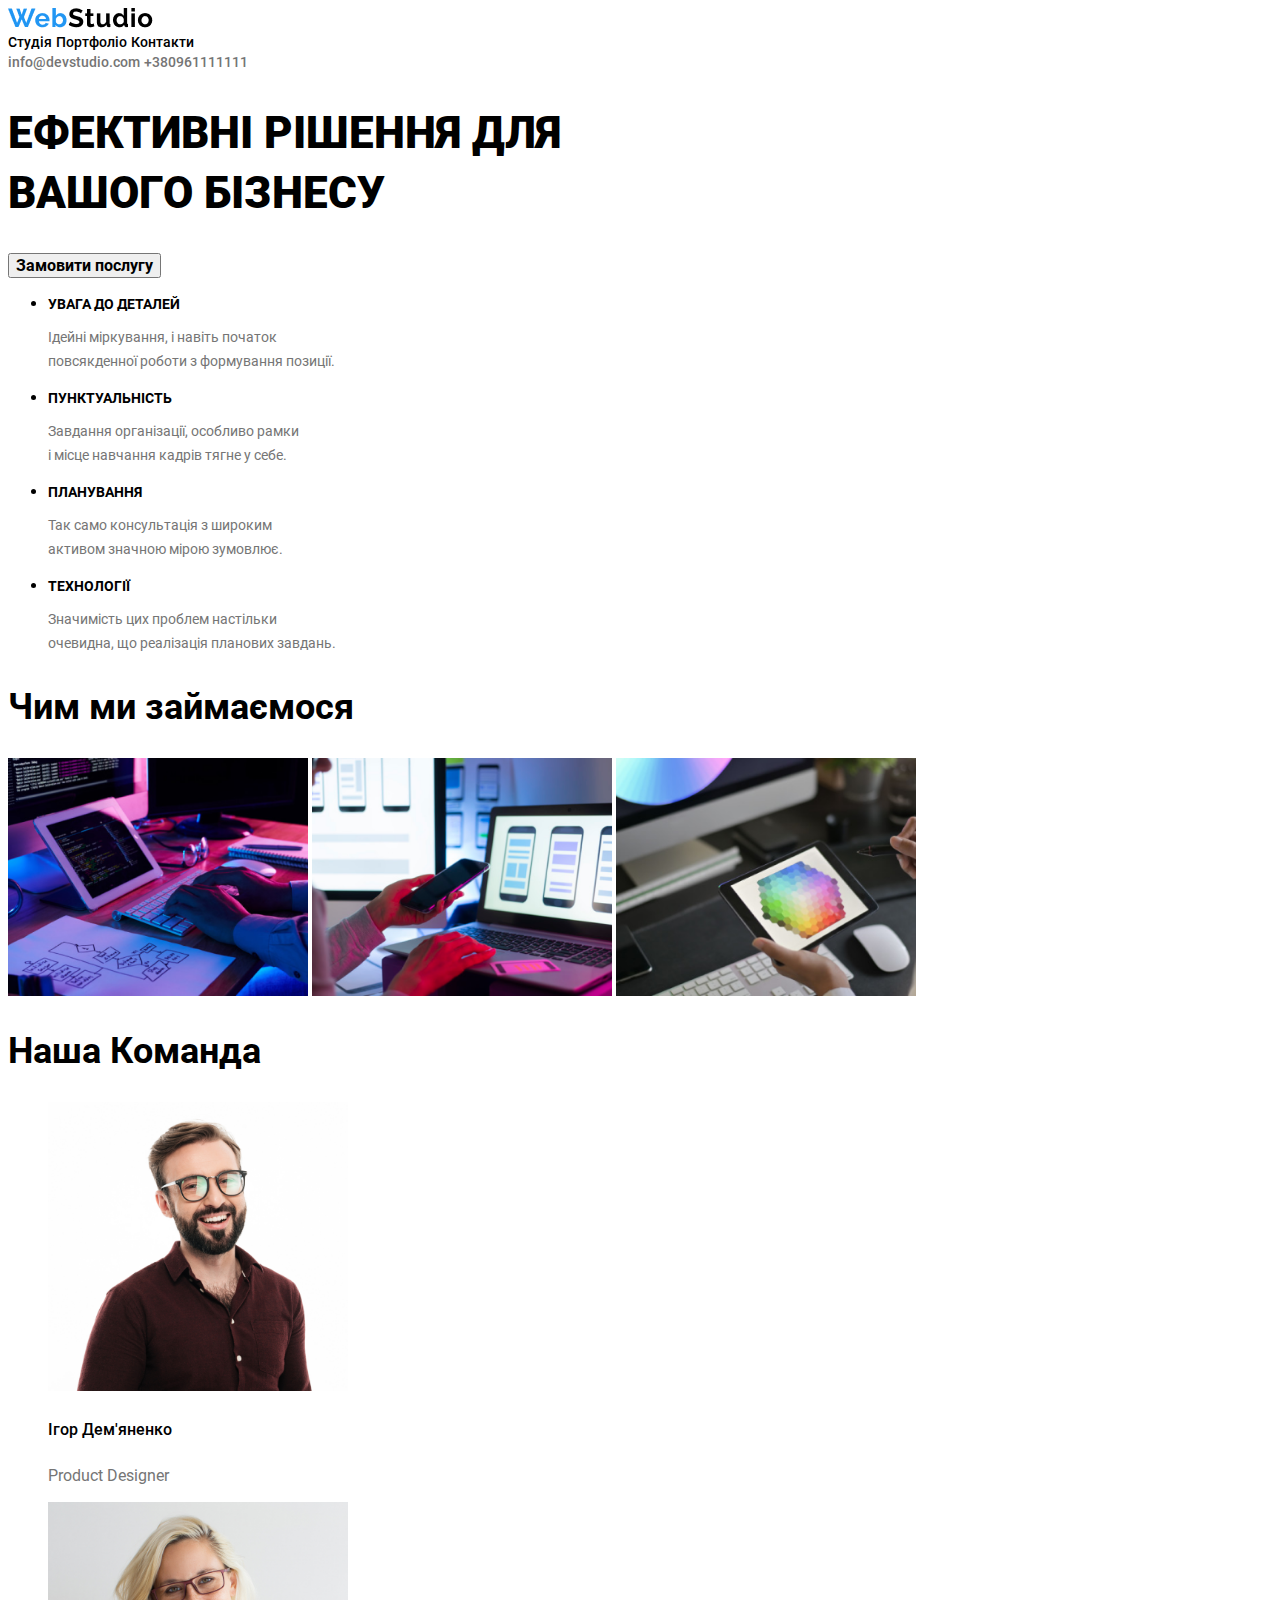
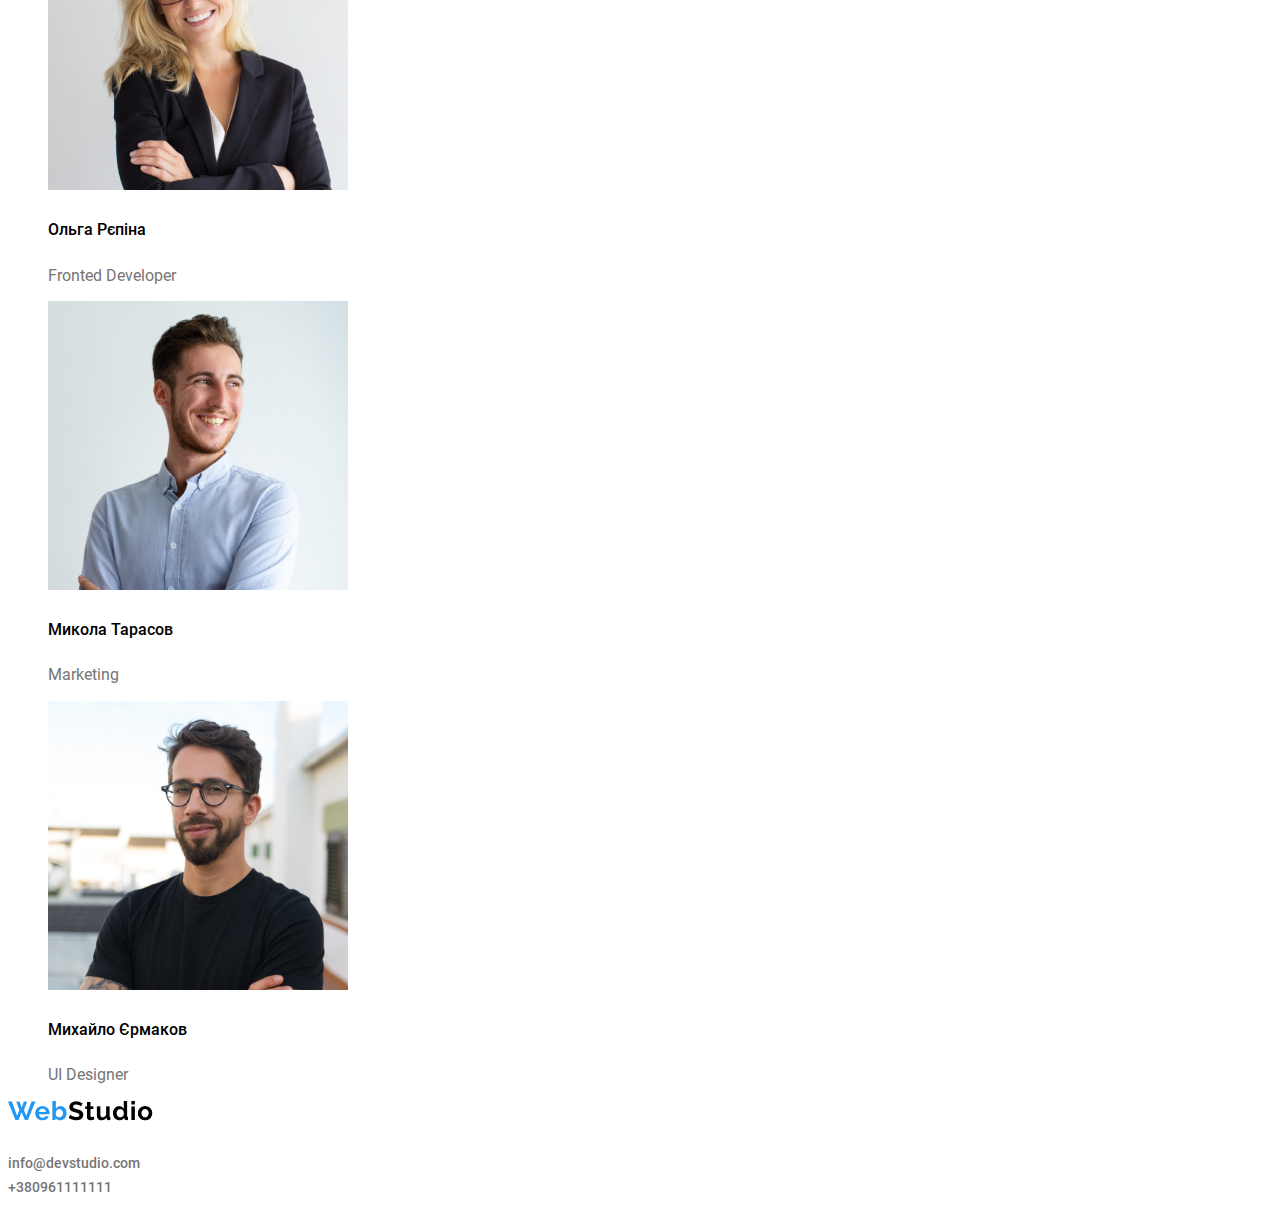
<file: index.html>
<!DOCTYPE html>
<html lang="en">

<head>
    <meta charset="UTF-8">
    <meta name="viewport" content="width=device-width, initial-scale=1.0">
    <title>Document</title>
    <link rel="stylesheet" href="https://necolas.github.io/normalize.css/8.0.1/normalize.css">
    <link rel="stylesheet" href="./style.css">
</head>

<body>
    <header class="header">
        <img class="logo"  src="./img/WebStudio (2).png" alt="">
        <nav class="nav">
            <a class="nav-link" href="./index.html">Студія</a>
            <a class="nav-link" href="./portfolio.html">Портфоліо</a>
            <a class="nav-link" href="">Контакти</a>
        </nav>
        <div class="div">
<a class="div-link" href="mailto:info@devstudio.com">info@devstudio.com</a>
<a class="div-link" href="tel:+380961111111">+380961111111</a>
        </div>


    </header>
    <main>
        <section class="title">
            <h1 class="title-title">ЕФЕКТИВНІ РІШЕННЯ ДЛЯ<br> ВАШОГО БІЗНЕСУ</h1>
            <button class="title-button" type="button">Замовити послугу</button>
        </section>
        <section class="list">
            <ul class="ul-list">
                <li class="li-list">
                    <h3 class="li-title">УВАГА ДО ДЕТАЛЕЙ</h3>
                    <p class="li-text">Ідейні міркування, і навіть початок<Br> повсякденної роботи з формування позиції.</p>
                </li>
                <li class="li-list">
                    <h3 class="li-title">ПУНКТУАЛЬНІСТЬ</h3>
                    <p class="li-text">Завдання організації, особливо рамки<Br> і місце навчання кадрів тягне у себе.</p>
                </li>
                <li class="li-list">
                    <h3 class="li-title">ПЛАНУВАННЯ</h3>
                    <p class="li-text">Так само консультація з широким<br> активом значною мірою зумовлює.</p>
                </li>
                <li class="li-list">
                    <h3 class="li-title">ТЕХНОЛОГІЇ</h3>
                    <P class="li-text">Значимість цих проблем настільки <br>очевидна, що реалізація планових завдань.</P>
                </li>
            </ul>
        </section>
        <section class="team">
            <h2 class="team-title">Чим ми займаємося</h2>
            <div class="team-div">
                <img class="div-img" src="./img/img (12).png" width="300" alt="">
                <img class="div-img" src="./img/img (13).png" width="300" alt="">
                <img class="div-img" src="./img/img (14).png" width="300" alt="">
            </div>
        </section>

        <section class="section-team">
            <h2 class="team-title">Наша Команда</h2>
            <figure class="section-figure">
                <img class="section-img" src="./img/img (4).jpg" width="300" alt="">
                <figcaption class="section-figcaption">
                    <h5 class="section-title">Ігор Дем'яненко</h5>
                    <p class="section-text" >Product Designer</p>
                </figcaption>

            </figure>
            <figure class="section-figure" >
                <img class="section-img" src="./img/img (5).jpg" width="300" alt="">
                <figcaption class="section-figcaption" >
                    <h5 class="section-title">Ольга Рєпіна</h5>
                    <p class="section-text" >Fronted Developer</p>
                </figcaption>
            </figure>
            <figure class="section-figure" >
                <img class="section-img" src="./img/img (6).jpg" width="300" alt="">
                <figcaption class="section-figcaption" >
                    <h5 class="section-title">Микола Тарасов</h5>
                    <p class="section-text" >Marketing</p>
                </figcaption>
            </figure>
            <figure class="section-figure" >
                <img class="section-img" src="./img/img (7).jpg" width="300" alt="">
                <figcaption class="section-figcaption" >
                    <h5 class="section-title">Михайло Єрмаков</h5>
                    <p class="section-text" >UI Designer</p>
                </figcaption>
            </figure>


        </section>
    </main>
    <footer class="footer">
        <div class="div-footer">
            <img class="logo"  src="./img/WebStudio (2).png" alt="">
            <address class="footer-address">
                м. Київ, пр-т Лесі Українки, 26
            </address>
<a class="div-link" href="mailto:info@devstudio.com">info@devstudio.com</a><br>
<a class="div-link" href="tel:+380961111111">+380961111111</a>
        </div>
    </footer>


</body>

</html>
</file>
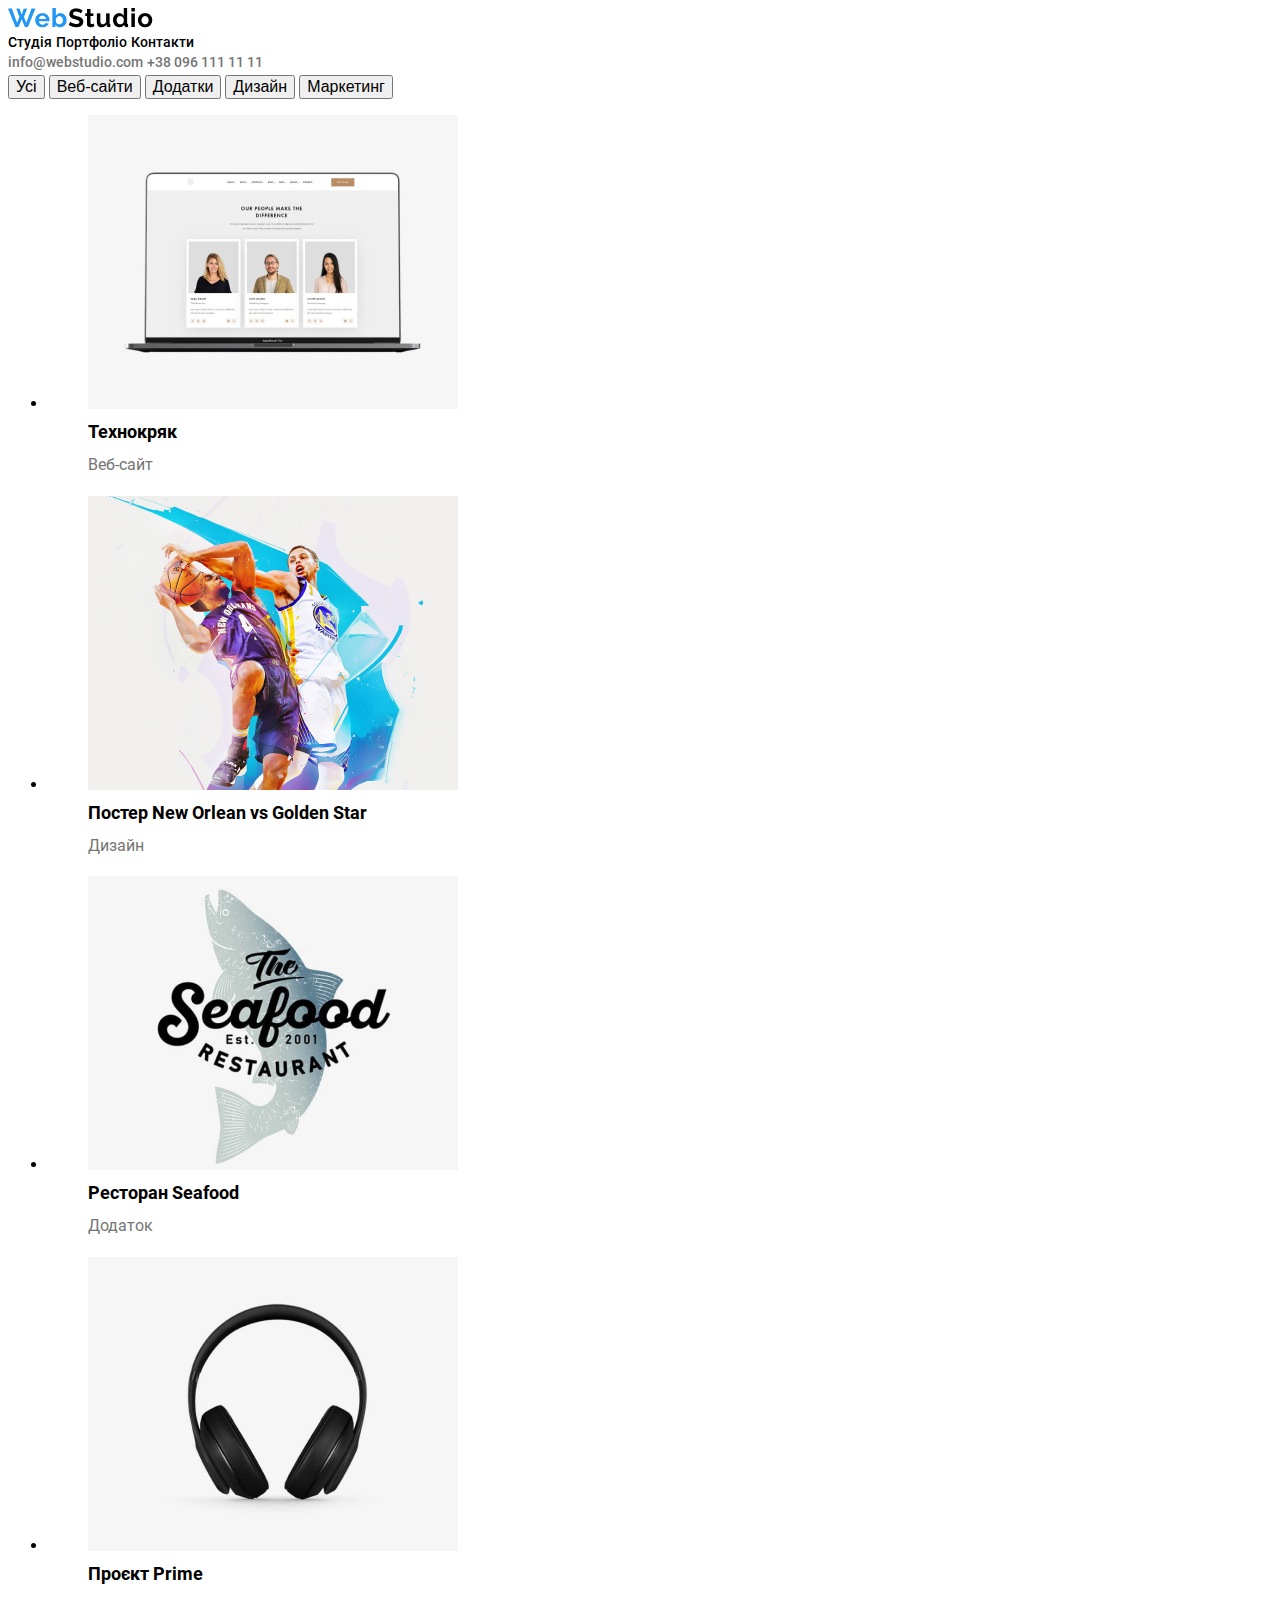
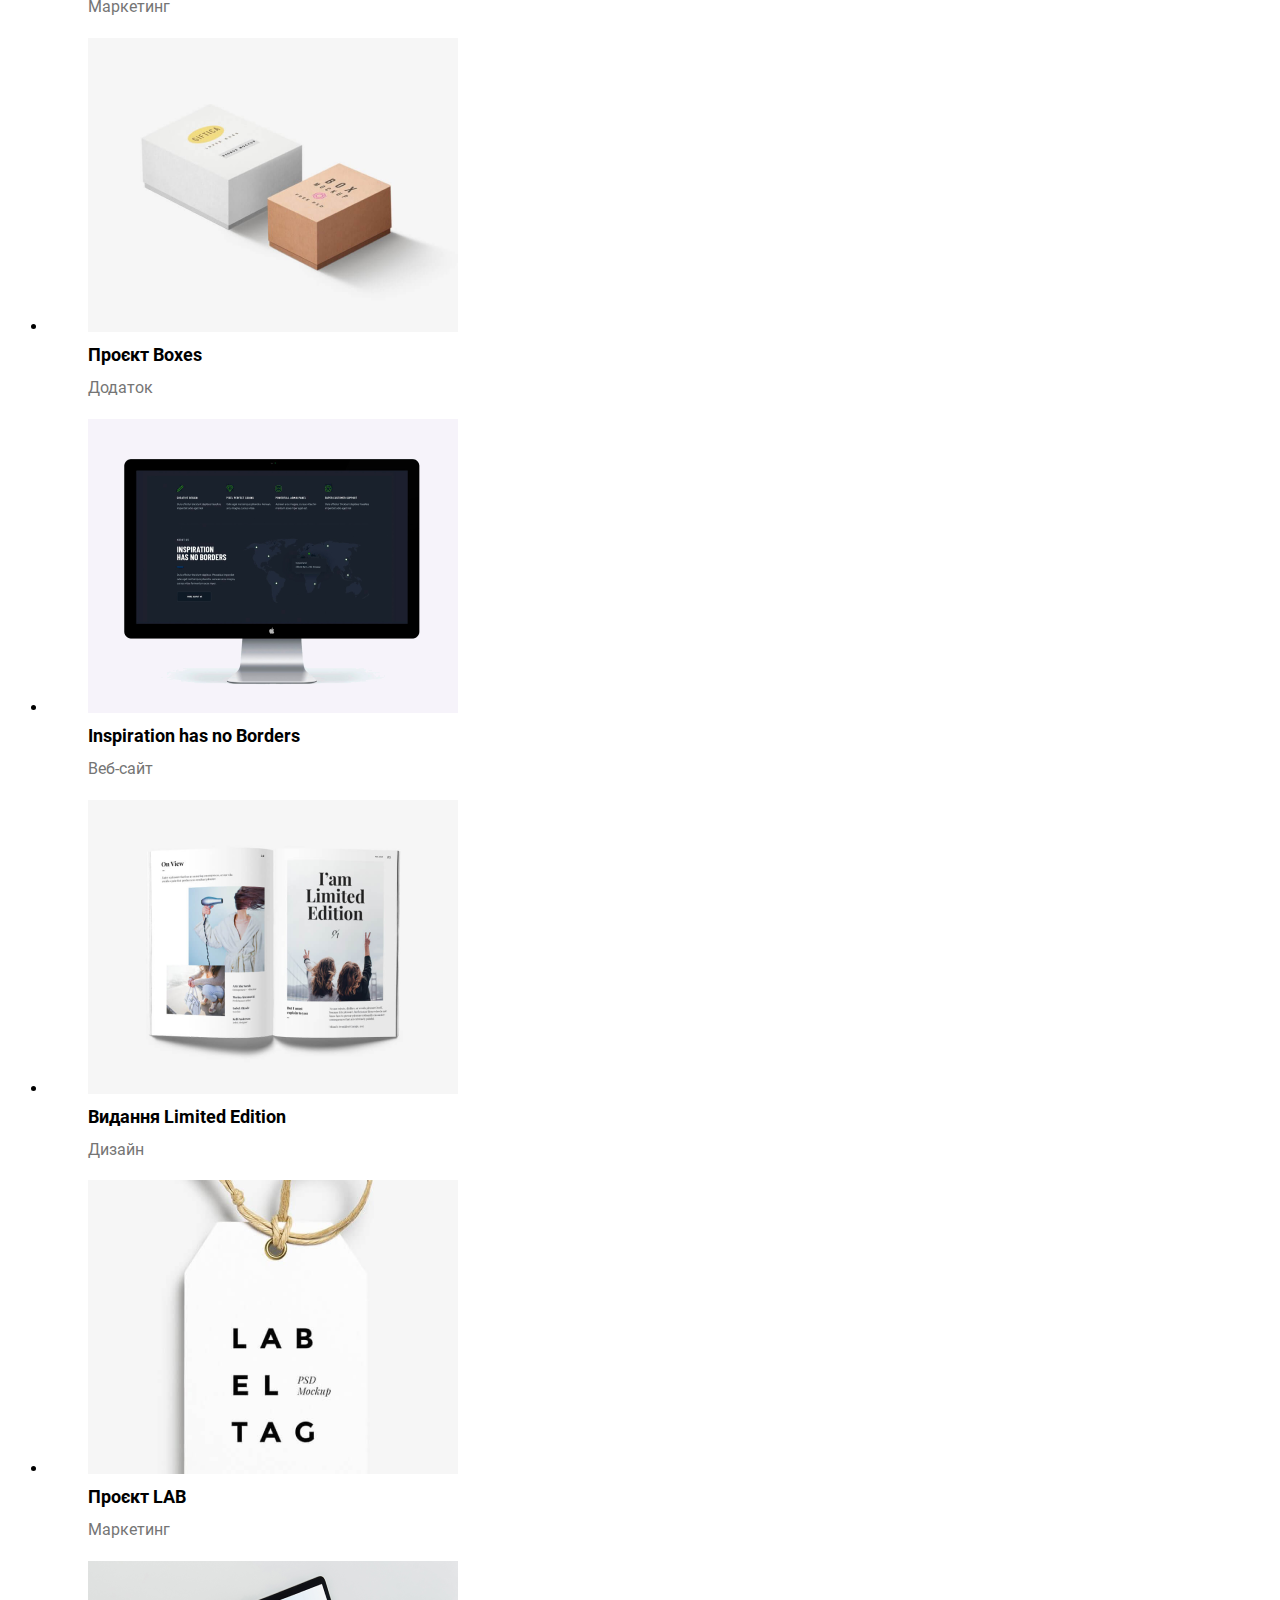
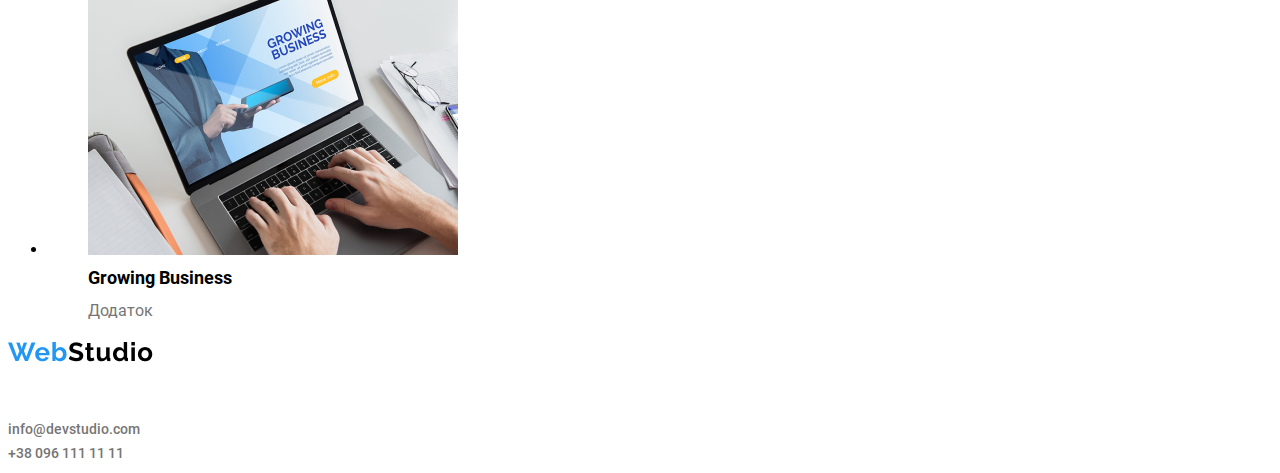
<file: portfolio.html>
<!DOCTYPE html>
<html lang="en">

<head>
    <meta charset="UTF-8">
    <meta name="viewport" content="width=device-width, initial-scale=1.0">
    <title>Document</title>
    <link rel="stylesheet" href="./style2.css">
</head>

<body>
    <header class="header">
        <img class="logo" src="./img/WebStudio (2).png" alt="">
        <nav class="team">   
                <a class="team-link" href="./index.html">Студія</a></li>
                <a class="team-link" href="./portfolio.html">Портфоліо</a></li>
                <a class="team-link" href="#">Контакти</a></li>   
        </nav>
        <address class="type">
            <a class="address-sub" href="mailto:info@webstudio.com">info@webstudio.com</a>
            <a class="address-sub" href="tel:+380961111111">+38 096 111 11 11</a>
        </address>
    </header>
    <main>
        <div class="class" >
                <button class="class-sub" >Усі</button>
                <button class="class-sub" >Веб-сайти</button>
                <button class="class-sub" >Додатки</button>
                <button class="class-sub" >Дизайн</button>
                <button class="class-sub" >Маркетинг</button>
        </div>
        <section class="section">
            <ul class="section-ul">
                <li class="section-li">
                    <figure class="section-figure">
                        <img class="section-img" src="./img/img (15).png" alt="">
                        <figcaption class="section-figcaption">
                            <h3 class="section-title" >Технокряк</h3>
                            <p class="section-text" >Веб-сайт</p>
                        </figcaption>
                    </figure>
                </li>
                <li class="section-li" >
                    <figure class="section-figure" >
                        <img class="section-img" src="./img/img (16).png" alt="">
                        <figcaption class="section-figcaption" >
                            <h3 class="section-title" >Постер New Orlean vs Golden Star</h3>
                            <p class="section-text" >Дизайн</p>
                        </figcaption>
                    </figure>
                </li>
                <li class="section-li" >
                    <figure class="section-figure"  >
                        <img class="section-img" src="./img/img (17).png" alt="">
                        <figcaption class="section-figcaption" >
                            <h3 class="section-title" >Ресторан Seafood</h3>
                            <p class="section-text" >Додаток</p>
                        </figcaption>
                    </figure>
                </li>
                <li class="section-li" >
                    <figure class="section-figure" >
                        <img class="section-img" src="./img/img (18).png" alt="">
                        <figcaption class="section-figcaption" >
                            <h3 class="section-title" >Проєкт Prime</h3>
                            <p class="section-text" >Маркетинг</p>
                        </figcaption>
                    </figure>
                </li>
                <li class="section-li" >
                    <figure class="section-figure" >
                        <img class="section-img" src="./img/img (19).png" alt="">
                        <figcaption class="section-figcaption" >
                            <h3 class="section-title" >Проєкт Boxes</h3>
                            <p class="section-text" >Додаток</p>
                        </figcaption>
                    </figure>
                </li>
                <li class="section-li" >
                    <figure class="section-figure" > 
                        <img class="section-img" src="./img/img (20).png" alt="">
                        <figcaption class="section-figcaption" >
                            <h3 class="section-title" >Inspiration has no Borders</h3>
                            <p class="section-text" >Веб-сайт</p>
                        </figcaption>
                    </figure>
                </li>
                <li class="section-li" >
                    <figure class="section-figure" >
                        <img class="section-img" src="./img/img (21).png" alt="">
                        <figcaption class="section-figcaption" >
                            <h3 class="section-title" >Видання Limited Edition</h3>
                            <p class="section-text" >Дизайн</p>
                        </figcaption>
                    </figure>
                </li>
                <li class="section-li" >
                    <figure class="section-figure" >
                        <img class="section-img" src="./img/img (22).png" alt="">
                        <figcaption class="section-figcaption" >
                            <h3 class="section-title" >Проєкт LAB</h3>
                            <p class="section-text" >Маркетинг</p>
                        </figcaption>
                    </figure>
                </li>
                <li class="section-li" >
                    <figure class="section-figure" >
                        <img class="section-img" src="./img/img (23).png" alt="">
                        <figcaption class="section-figcaption" >
                            <h3 class="section-title" >Growing Business</h3>
                            <p class="section-text" >Додаток</p>
                        </figcaption>
                    </figure>
                </li>
            </ul>
        </section>
    </main>
    <footer class="footer">
        <img class="logo" src="./img/WebStudio (2).png" alt="">
        <address class="footer-address">
            <p class="footer-address-sub" >м. Київ, пр-т Лесі Українки, 26</p>
            <a class="address-sub" href="melito:info@devstudio.com">info@devstudio.com</a><br>
            <a class="address-sub" href="tel:+380961111111">+38 096 111 11 11</a>
        </address>
    </footer>
</body>

</html>
</file>
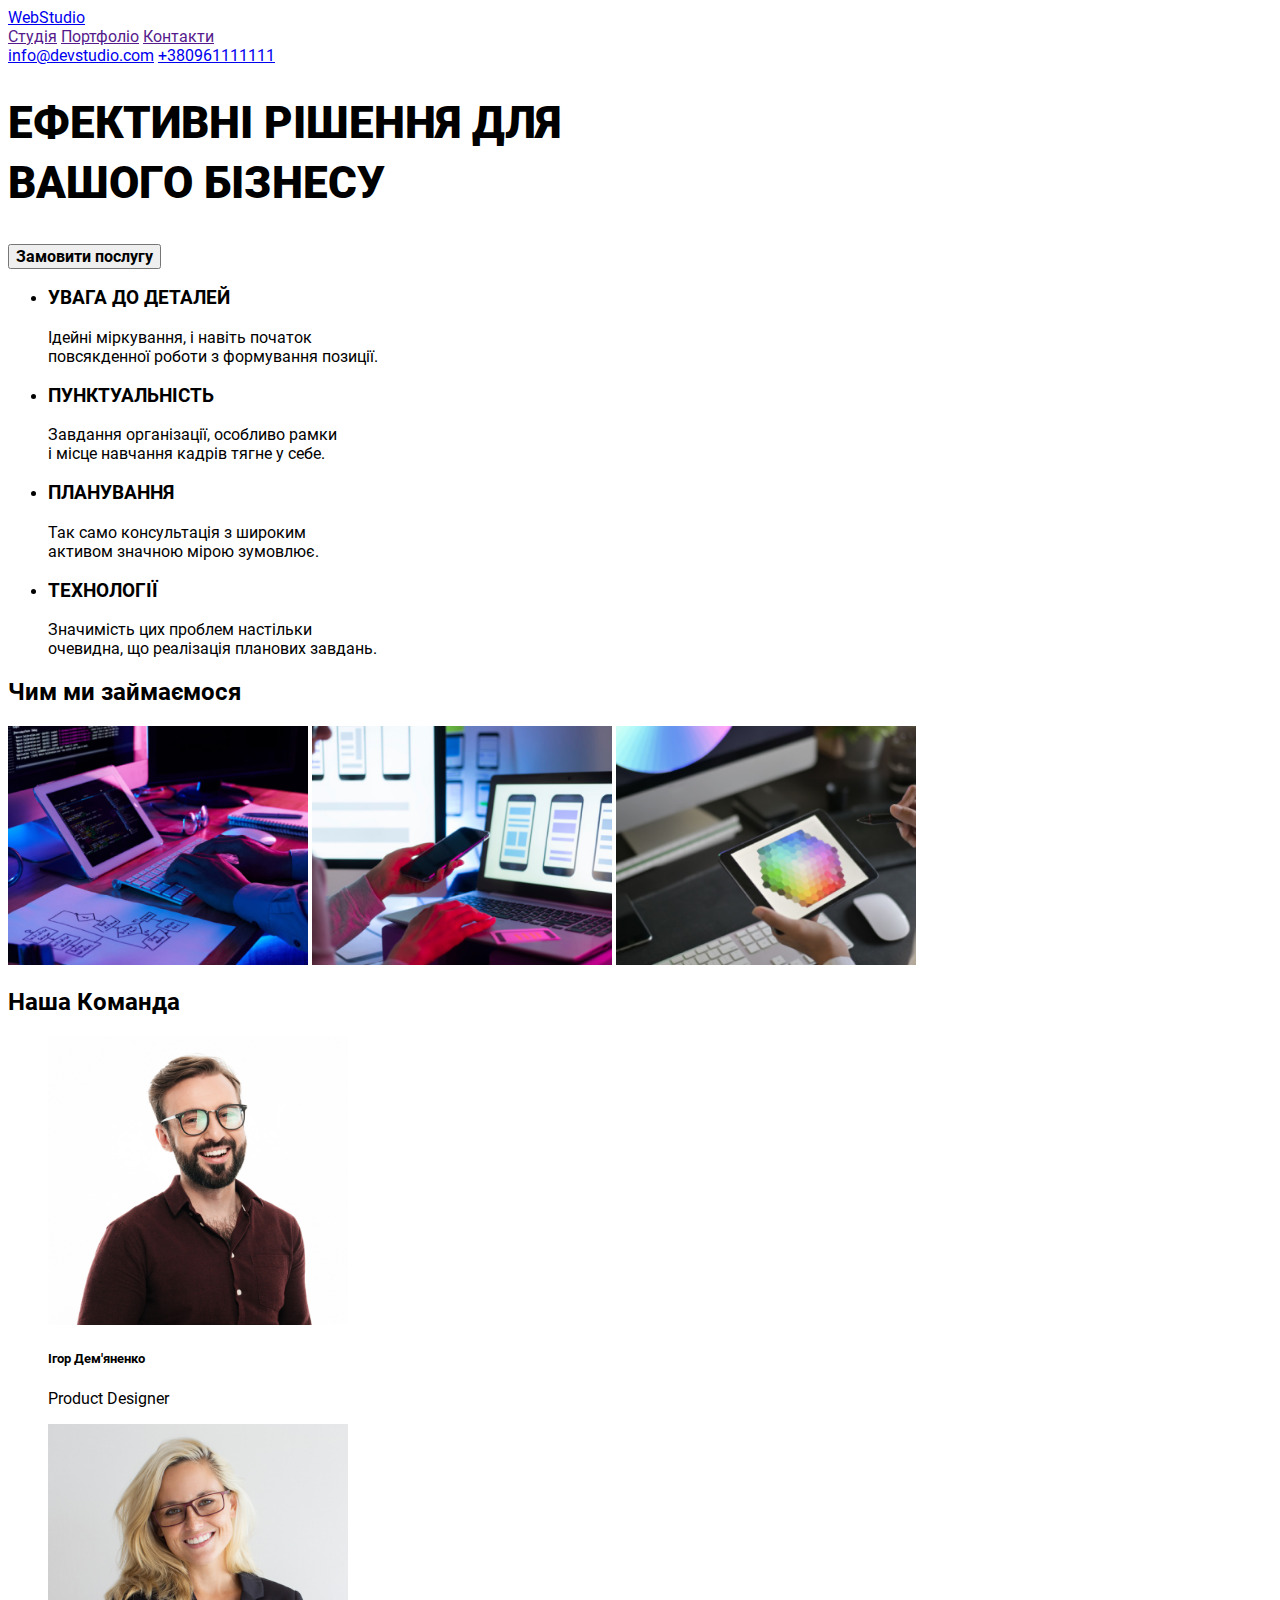
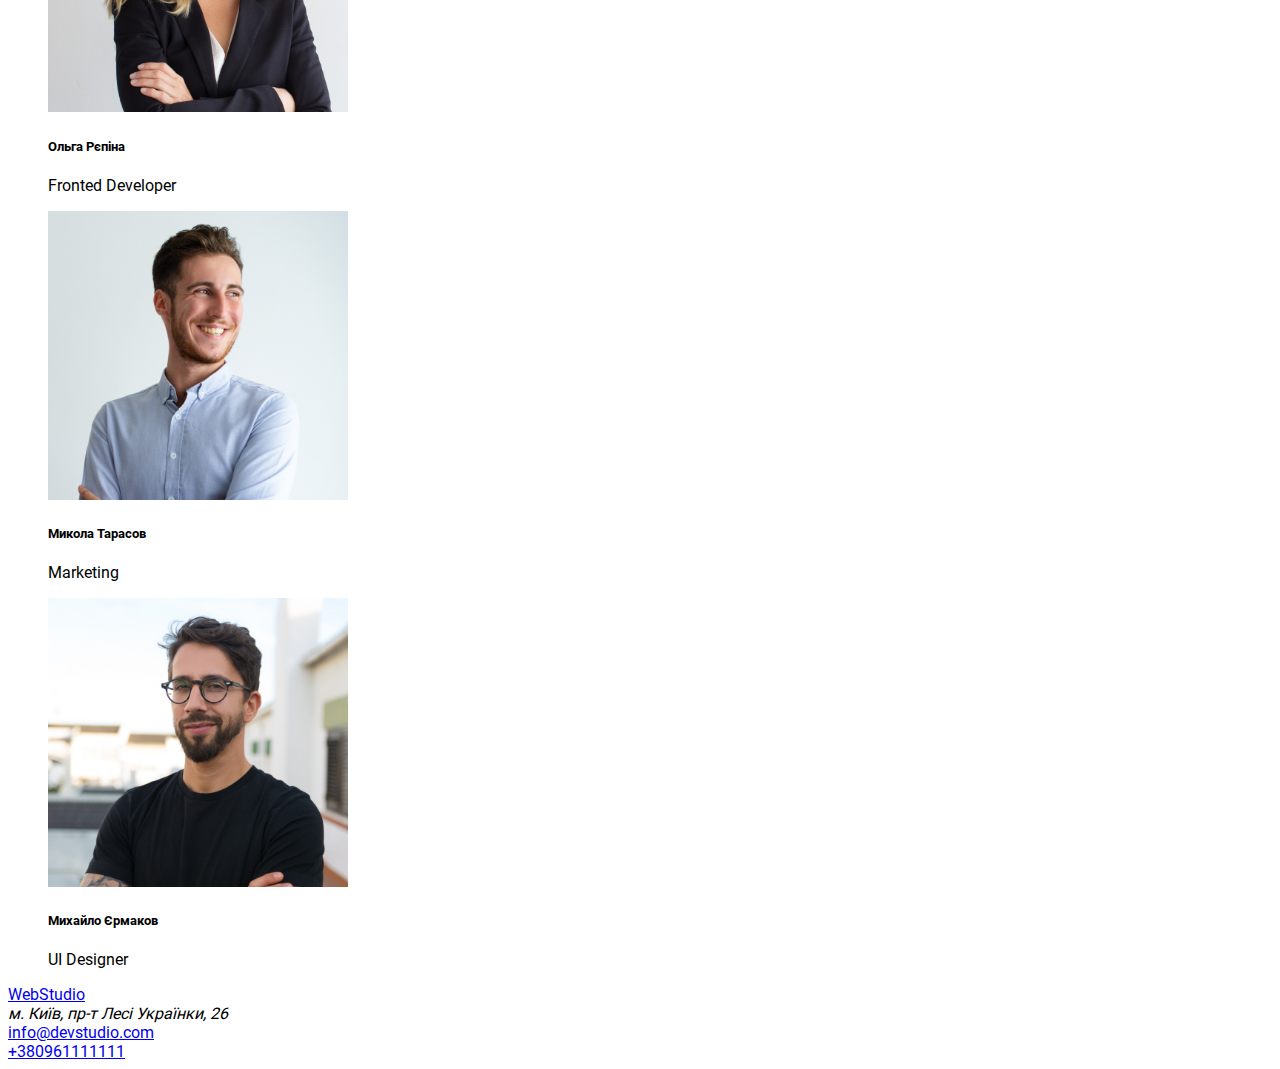
<file: WebStudio1.html>
<!DOCTYPE html>
<html lang="en">

<head>
    <meta charset="UTF-8">
    <meta name="viewport" content="width=device-width, initial-scale=1.0">
    <title>Document</title>
    <link rel="stylesheet" href="./style.css">
</head>

<body>
    <header>
        <a class="wel" href="#">WebStudio</a>
        <nav>
            <a class="rex" href="">Студія</a>
            <a class="rex" href="">Портфоліо</a>
            <a class="rex" href="">Контакти</a>
        </nav>
        <div>
<a href="mailto:info@devstudio.com">info@devstudio.com</a>
<a href="tel:+380961111111">+380961111111</a>
        </div>


    </header>
    <main>
        <section>
            <h1>ЕФЕКТИВНІ РІШЕННЯ ДЛЯ<br> ВАШОГО БІЗНЕСУ</h1>
            <button type="button">Замовити послугу</button>
        </section>
        <section>
            <ul>
                <li>
                    <h3 class="type">УВАГА ДО ДЕТАЛЕЙ</h3>
                    <p>Ідейні міркування, і навіть початок<Br> повсякденної роботи з формування позиції.</p>
                </li>
                <li>
                    <h3 class="type">ПУНКТУАЛЬНІСТЬ</h3>
                    <p>Завдання організації, особливо рамки<Br> і місце навчання кадрів тягне у себе.</p>
                </li>
                <li>
                    <h3 class="type">ПЛАНУВАННЯ</h3>
                    <p>Так само консультація з широким<br> активом значною мірою зумовлює.</p>
                </li>
                <li>
                    <h3 class="type">ТЕХНОЛОГІЇ</h3>
                    <P>Значимість цих проблем настільки <br>очевидна, що реалізація планових завдань.</P>
                </li>
            </ul>
        </section>
        <section>
            <h2 class="web">Чим ми займаємося</h2>
            <div>
                <img src="./img/img (12).png" width="300" alt="">
                <img src="./img/img (13).png" width="300" alt="">
                <img src="./img/img (14).png" width="300" alt="">
            </div>
        </section>

        <section>
            <h2 class="web">Наша Команда</h2>
            <figure>
                <img src="./img/img (4).jpg" width="300" alt="">
                <figcaption>
                    <h5>Ігор Дем'яненко</h5>
                    <p>Product Designer</p>
                </figcaption>

            </figure>
            <figure>
                <img src="./img/img (5).jpg" width="300" alt="">
                <figcaption>
                    <h5>Ольга Рєпіна</h5>
                    <p>Fronted Developer</p>
                </figcaption>
            </figure>
            <figure>
                <img src="./img/img (6).jpg" width="300" alt="">
                <figcaption>
                    <h5>Микола Тарасов</h5>
                    <p>Marketing</p>
                </figcaption>
            </figure>
            <figure>
                <img src="./img/img (7).jpg" width="300" alt="">
                <figcaption>
                    <h5>Михайло Єрмаков</h5>
                    <p>UI Designer</p>
                </figcaption>
            </figure>


        </section>
    </main>
    <footer>
        <div>
            <a class="wel" href="#">WebStudio</a>
            <address>
                м. Київ, пр-т Лесі Українки, 26
            </address>
<a class="eww"href="mailto:info@devstudio.com">info@devstudio.com</a><br>
<a class="eww"href="tel:+380961111111">+380961111111</a>
        </div>
    </footer>


</body>

</html>
</file>
<file: style.css>
@font-face {
    font-family:"Roboto";
    font-style: normal;
    font-weight: 900;
    src: url("./fonts/Roboto-Black.ttf");
}
@font-face {
    font-family: "Roboto";
    font-style: normal;
    font-weight: 700;
    src:url(./fonts/Roboto-Bold.ttf) ;
}
@font-face {
    font-family: "Roboto";
    font-style: normal;
    font-weight: 500;
    src: url(./fonts/Roboto-Medium.ttf);

}
@font-face {
    font-family: "Roboto";
    font-style: normal;
    font-weight: 400;
    src: url(./fonts/Roboto-Regular.ttf);
}
@font-face {
    font-family: "Raleway";
    font-style: normal;
    font: weight 700px; ;
    src: url(./fonts/Raleway-VariableFont_wght.ttf);
}
body {
    font-family:"Roboto" ;

}


h1 {
    font-family: "Roboto";
    font-weight: 900;
    font-size: 44px ;
    line-height: 1.36;
    
}
button {
    font-family: "Roboto";
    font-weight: 700;
    font-size: 16px;
    
}
.li-title {
    font-family: "Roboto";
    font-weight: 700;
    font-size: 14px;
    
}
.li-text {
    font-family: "Roboto";
    font-weight: 400;
    font-size: 14px;
    line-height: 1.71;
    color: #757575;
    
}
.team-title {
    font-family: "Roboto";
    font-weight: 700;
    font-size: 36px;
    
}
.section-title {
    font-family: "Roboto";
    font-weight: 500;
    font-size: 16px;
    line-height: 1.17;
    
}
.div-link {
    font-family: "Roboto";
    font-weight: 500;
    font-size: 14px;
    line-height: 1.7;
    text-decoration: none;
    color: #757575;
}
.div-link:hover {
    color:#2196F3;
}

.nav-link {
    font-family: "Roboto";
    font-weight: 500;
    font-size: 14px;
    text-decoration: none;
    color: black;
    
}
.nav-link:hover {
    color:#2196F3;
}
.footer-address {
    font-style: normal;
    color: #FFFFFF;
    line-height: 1.7;
}
.section-text {
    color: #757575;
    line-height:1.17 ;
}
</file>
<file: style2.css>
@font-face {
    font-family:"Roboto";
    font-style: normal;
    font-weight: 900;
    src: url("./fonts/Roboto-Black.ttf");
}
@font-face {
    font-family: "Roboto";
    font-style: normal;
    font-weight: 700;
    src:url(./fonts/Roboto-Bold.ttf) ;
}
@font-face {
    font-family: "Roboto";
    font-style: normal;
    font-weight: 500;
    src: url(./fonts/Roboto-Medium.ttf);

}
@font-face {
    font-family: "Roboto";
    font-style: normal;
    font-weight: 400;
    src: url(./fonts/Roboto-Regular.ttf);
}
@font-face {
    font-family: "Raleway";
    font-style: normal;
    font: weight 700px; ;
    src: url(./fonts/Raleway-VariableFont_wght.ttf);
}
body {
    font-family: "Roboto" ;
}
.logo {
    font-family: "Raleway";
    font-weight: 700;
    font-size: 26px;
    text-decoration: none;
}
.team-link {
    
    font-weight: 500;
    font-size: 14px ;
    text-decoration:none ;

}
.type-sub {
   font-weight: 500;
   font-size: 14px;
   text-decoration: none;
}
.class-sub {
    font-weight: 500;
    font-size: 16px;
    text-align: center;
}
.section-title {
    font-weight: 700;
    font-size: 18px;
    line-height:2px;
}
.section-text {
    font-weight: 400;
    font-size: 16px;
    line-height: 1.8;
    color: #757575;
}
.section-img {
    width: 370px;
    height: 294px;
}
.footer-address-sub {
    font-weight: 400;
    font-size: 14px;
    line-height: 1.7;
}
.address-sub {
    font-weight: 500;
    font-size: 14px;
    line-height: 1.7;
    text-decoration: none;
    color: #757575;
    font-style: normal;
}
.address-sub:hover {
    color: #2196F3;
}
.footer-address-sub {
    font-style: normal;
    color: #FFFFFF;
}
.team-link {
    color: black;
}
.team-link:hover {
    color: #2196F3;
}
.class-sub:hover {
    background-color: #2196F3;
}
</file>
